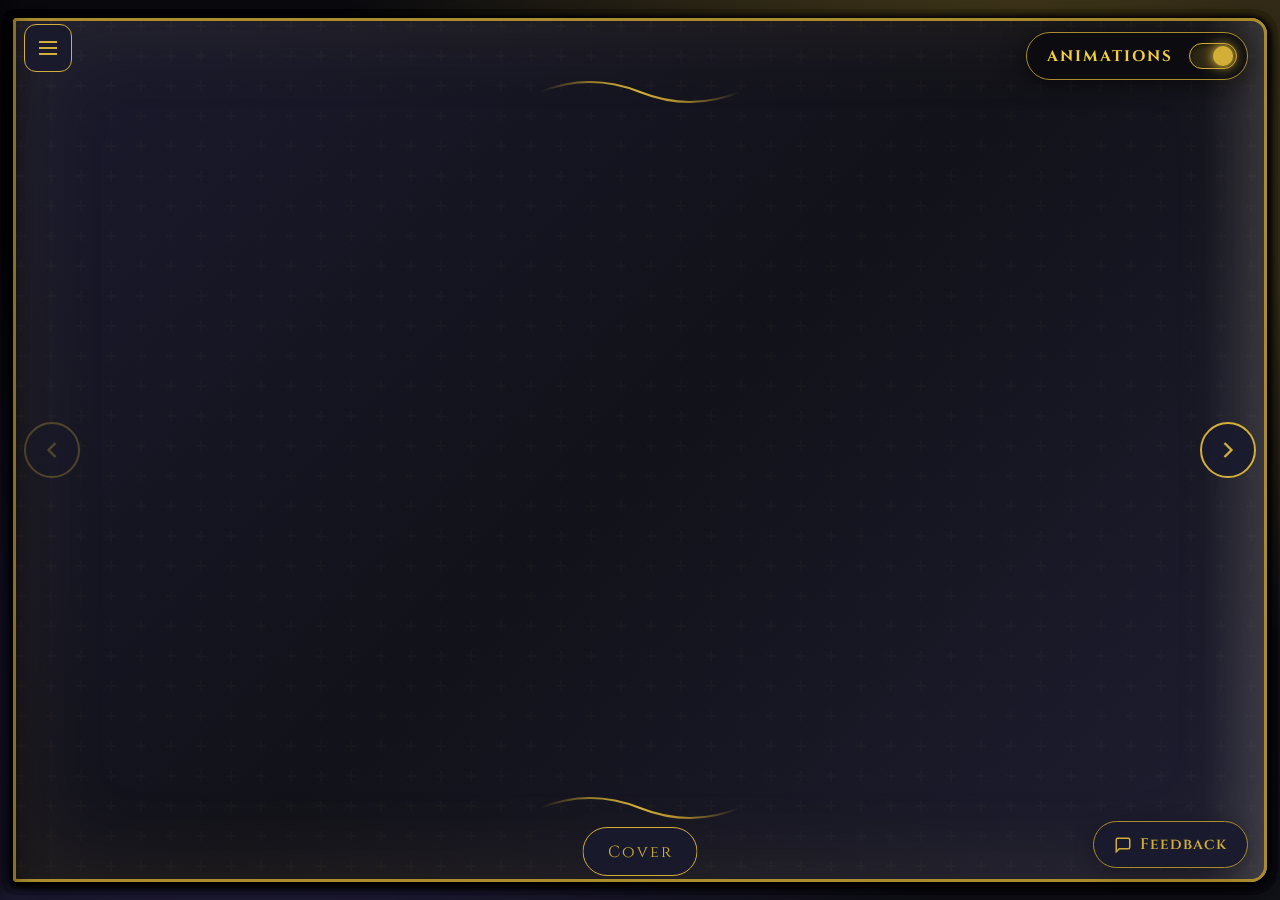
<file: index.html>
<!DOCTYPE html>
<html lang="en">

<head>
    <meta charset="UTF-8">
    <meta name="viewport" content="width=device-width, initial-scale=1.0">
    <title>Product Portfolio | Harshavardhan Bailur</title>
    <meta name="description"
        content="A strategic journey through digital innovation - Product Portfolio by Harshavardhan Bailur">
    <link rel="preconnect" href="https://fonts.googleapis.com">
    <link rel="preconnect" href="https://fonts.gstatic.com" crossorigin>
    <link
        href="https://fonts.googleapis.com/css2?family=Cinzel:wght@400;500;600;700&family=Cormorant+Garamond:ital,wght@0,400;0,500;0,600;1,400;1,500&family=Inter:wght@300;400;500;600&display=swap"
        rel="stylesheet">
    <link rel="stylesheet" href="styles.css">
</head>

<body>
    <!-- Ambient particles -->
    <div class="particles" id="particles"></div>

    <!-- Magical glow effects -->
    <div class="ambient-glow"></div>

    <!-- Main Book Container -->
    <div class="book-scene">
        <div class="book-container">
            <!-- Table of Contents Toggle -->
            <button class="toc-toggle" id="tocToggle" aria-label="Table of Contents">
                <svg viewBox="0 0 24 24" fill="none" stroke="currentColor" stroke-width="2">
                    <line x1="3" y1="6" x2="21" y2="6"></line>
                    <line x1="3" y1="12" x2="21" y2="12"></line>
                    <line x1="3" y1="18" x2="21" y2="18"></line>
                </svg>
            </button>

            <!-- Arcane Animation Switch -->
            <button class="anim-toggle active" id="animToggle" aria-label="Toggle Animations"
                title="Toggle Magical Effects">
                <span class="anim-label">ANIMATIONS</span>
                <div class="magic-switch">
                    <div class="magic-knob"></div>
                </div>
            </button>

            <!-- Feedback Modal -->
            <div class="feedback-modal" id="feedbackModal">
                <div class="feedback-container">
                    <button class="modal-close" id="closeFeedback">✕</button>

                    <h3 class="feedback-title">Send Feedback</h3>
                    <p class="feedback-subtitle">Your feedback will be sent directly to my email</p>

                    <div class="feedback-form">
                        <div class="form-group">
                            <label class="form-label">Category</label>
                            <select class="feedback-select" id="feedbackType">
                                <option value="Feedback">💬 General Feedback</option>
                                <option value="Idea">💡 Suggestion / Idea</option>
                                <option value="Bug">🐛 Bug Report</option>
                                <option value="Question">❓ Question</option>
                            </select>
                        </div>

                        <div class="form-group">
                            <label class="form-label">Your Message</label>
                            <textarea class="feedback-textarea" id="feedbackMsg"
                                placeholder="Write your feedback here..."></textarea>
                        </div>

                        <button class="btn-send-feedback" id="sendFeedback">
                            <svg width="18" height="18" viewBox="0 0 24 24" fill="none" stroke="currentColor"
                                stroke-width="2">
                                <line x1="22" y1="2" x2="11" y2="13" />
                                <polygon points="22 2 15 22 11 13 2 9 22 2" />
                            </svg>
                            <span>Send via Email</span>
                        </button>

                        <p class="feedback-note">Opens your default email client</p>
                    </div>
                </div>
            </div>

            <!-- Feedback Button -->
            <button class="feedback-btn" id="feedbackOrb" title="Send Feedback">
                <svg width="18" height="18" viewBox="0 0 24 24" fill="none" stroke="currentColor" stroke-width="2">
                    <path d="M21 15a2 2 0 0 1-2 2H7l-4 4V5a2 2 0 0 1 2-2h14a2 2 0 0 1 2 2z"></path>
                </svg>
                <span>Feedback</span>
            </button>

            <!-- Table of Contents Sidebar -->
            <aside class="toc-sidebar" id="tocSidebar">
                <h2 class="toc-title">Chapters</h2>
                <nav class="toc-nav">
                    <a href="#" class="toc-item active" data-page="0">
                        <span class="toc-number">◆</span>
                        <span class="toc-text">Cover</span>
                    </a>
                    <a href="#" class="toc-item" data-page="1">
                        <span class="toc-number">I</span>
                        <span class="toc-text">District Expansion</span>
                    </a>
                    <a href="#" class="toc-item" data-page="2">
                        <span class="toc-number">II</span>
                        <span class="toc-text">CONEXO Data Platform</span>
                    </a>
                    <a href="#" class="toc-item" data-page="3">
                        <span class="toc-number">III</span>
                        <span class="toc-text">AI Influencer Search</span>
                    </a>
                    <a href="#" class="toc-item" data-page="4">
                        <span class="toc-number">IV</span>
                        <span class="toc-text">Axion & Competitors</span>
                    </a>
                    <a href="#" class="toc-item" data-page="5">
                        <span class="toc-number">V</span>
                        <span class="toc-text">SCAMPER Ideation</span>
                    </a>
                    <a href="#" class="toc-item" data-page="6">
                        <span class="toc-number">VI</span>
                        <span class="toc-text">Game Design Stories</span>
                    </a>
                    <a href="#" class="toc-item" data-page="7">
                        <span class="toc-number">VII</span>
                        <span class="toc-text">Community Wisdom</span>
                    </a>
                    <a href="#" class="toc-item" data-page="8">
                        <span class="toc-number">∞</span>
                        <span class="toc-text">About the Author</span>
                    </a>
                </nav>
            </aside>

            <!-- The Book -->
            <div class="book" id="book">
                <!-- Cover Page -->
                <div class="page cover" data-page="0">
                    <div class="page-content cover-content">
                        <div class="cover-ornament top"></div>
                        <div class="cover-main">
                            <div class="cover-subtitle reveal-item">The Chronicles of</div>
                            <h1 class="cover-title reveal-item">Product<br>Portfolio</h1>
                            <div class="cover-divider reveal-item">
                                <span class="divider-line"></span>
                                <span class="divider-icon">✦</span>
                                <span class="divider-line"></span>
                            </div>
                            <p class="cover-tagline reveal-item">A Strategic Journey Through Digital Innovation</p>
                            <div class="cover-author reveal-item">
                                <span class="author-label">Crafted by</span>
                                <span class="author-name">Harshavardhan Bailur</span>
                            </div>
                            <div class="cover-instruction reveal-item">
                                <span class="pulse-arrow">→</span> Click to begin your journey
                            </div>
                        </div>
                        <div class="cover-ornament bottom"></div>
                    </div>
                </div>

                <!-- Chapter 1: Zomato District Expansion -->
                <div class="page chapter" data-page="1">
                    <div class="page-content">
                        <div class="chapter-header">
                            <span class="chapter-number">Chapter I</span>
                            <h2 class="chapter-title">Zomato District Expansion</h2>
                            <p class="chapter-subtitle">Strategy: Staycations & Cruises</p>
                        </div>

                        <div class="chapter-intro">
                            <p class="intro-quote">"Evolving beyond food into a holistic experience ecosystem.
                                Connecting affluent travelers with exclusive luxury staycations and themed cruises."</p>
                        </div>

                        <div class="content-section">
                            <h3 class="section-title">Summary & Vision</h3>
                            <div class="insight-box reveal-item">
                                <p class="insight-text">
                                    <strong>District Voyager:</strong> A premium subscription tier connecting high-value
                                    users with exclusive 4/5-star hotel and cruise deals.
                                    Powered by immersive tech and personalized recommendations to drive sustainable
                                    scaling.
                                </p>
                            </div>
                        </div>

                        <div class="content-section">
                            <h3 class="section-title">Problem Statement</h3>
                            <ul class="strategy-list">
                                <li class="strategy-item reveal-item">
                                    <strong>User Pain:</strong> Affluent consumers lack a curated platform for exclusive
                                    luxury deals with actionable savings.
                                </li>
                                <li class="strategy-item reveal-item">
                                    <strong>Hotel Pain:</strong> Luxury hotels struggle with occupancy (median ~70%) and
                                    need high-intent engagement.
                                </li>
                                <li class="strategy-item reveal-item">
                                    <strong>Strategic Need:</strong> Zomato needs to expand into high-volume travel
                                    verticals leveraging its rich user data.
                                </li>
                            </ul>
                        </div>

                        <div class="content-section">
                            <h3 class="section-title">The Solution: District Voyager</h3>
                            <div class="activities-grid">
                                <div class="activity-card reveal-item">
                                    <h4 class="activity-title">Exclusivity & Value</h4>
                                    <p class="activity-insight">Subscriber-only, best-in-market deals unavailable
                                        elsewhere.</p>
                                </div>
                                <div class="activity-card reveal-item">
                                    <h4 class="activity-title">Personalized Curation</h4>
                                    <p class="activity-insight">Smart feeds surfacing local getaways or destination
                                        escapes based on user history.</p>
                                </div>
                                <div class="activity-card reveal-item">
                                    <h4 class="activity-title">Immersive Discovery</h4>
                                    <p class="activity-insight">360° scans, VR Tours, and rich visual assets for hotels
                                        and cruises.</p>
                                </div>
                            </div>
                        </div>

                        <div class="content-section">
                            <h3 class="section-title">Go-to-Market & Monetization</h3>
                            <div class="presentation-showcase">
                                <div class="presentation-card reveal-item">
                                    <div class="pres-content">
                                        <h4 class="pres-title">Revenue Streams</h4>
                                        <ul style="list-style: none; padding: 0;">
                                            <li>🔹 <strong>User Subscription:</strong> ₹5k-10k/year</li>
                                            <li>🔹 <strong>Partner Tech Fee:</strong> Annual B2B charge</li>
                                            <li>🔹 <strong>Booking Commission:</strong> Charged to partners</li>
                                            <li>🔹 <strong>Ads:</strong> Paid spotlights</li>
                                        </ul>
                                    </div>
                                </div>
                            </div>
                        </div>

                        <div class="content-section">
                            <h3 class="section-title">Live Prototypes</h3>
                            <p class="section-text" style="text-align:center; margin-bottom:24px;">Interact with the
                                working MVPs below:</p>

                            <div class="mobile-prototype-container reveal-item">
                                <!-- Staycation -->
                                <div class="mobile-frame-wrapper">
                                    <h4 class="activity-title">Staycation MVP</h4>
                                    <div class="mobile-frame">
                                        <iframe src="https://district-staycation.vercel.app" loading="lazy"
                                            title="Staycation MVP Prototype"></iframe>
                                    </div>
                                    <a href="https://district-staycation.vercel.app" target="_blank"
                                        class="prototype-link">
                                        <span>Open Fullscreen</span>
                                        <svg width="14" height="14" viewBox="0 0 24 24" fill="none"
                                            stroke="currentColor" stroke-width="2">
                                            <path d="M18 13v6a2 2 0 0 1-2 2H5a2 2 0 0 1-2-2V8a2 2 0 0 1 2-2h6" />
                                            <polyline points="15 3 21 3 21 9" />
                                            <line x1="10" y1="14" x2="21" y2="3" />
                                        </svg>
                                    </a>
                                </div>

                                <!-- Cruise -->
                                <div class="mobile-frame-wrapper">
                                    <h4 class="activity-title">Cruise MVP</h4>
                                    <div class="mobile-frame">
                                        <iframe src="https://district-cruise.vercel.app/" loading="lazy"
                                            title="Cruise MVP Prototype"></iframe>
                                    </div>
                                    <a href="https://district-cruise.vercel.app/" target="_blank"
                                        class="prototype-link">
                                        <span>Open Fullscreen</span>
                                        <svg width="14" height="14" viewBox="0 0 24 24" fill="none"
                                            stroke="currentColor" stroke-width="2">
                                            <path d="M18 13v6a2 2 0 0 1-2 2H5a2 2 0 0 1-2-2V8a2 2 0 0 1 2-2h6" />
                                            <polyline points="15 3 21 3 21 9" />
                                            <line x1="10" y1="14" x2="21" y2="3" />
                                        </svg>
                                    </a>
                                </div>
                            </div>
                        </div>
                    </div>
                    <div class="page-number">1</div>
                </div>

                <!-- Chapter 2: CONEXO - Credit Card Data Powerhouse -->
                <div class="page chapter" data-page="2">
                    <div class="page-content">
                        <div class="chapter-header">
                            <span class="chapter-number">Chapter II</span>
                            <h2 class="chapter-title">CONEXO</h2>
                            <p class="chapter-subtitle">The Credit Card Data Powerhouse</p>
                        </div>

                        <div class="chapter-intro reveal-item">
                            <blockquote class="intro-quote">
                                "Building the world's richest dataset on credit cards — powering smarter financial
                                decisions."
                            </blockquote>
                            <p class="section-text" style="margin-top: 16px;">
                                A comprehensive data platform designed to aggregate, analyze, and deliver actionable
                                insights on credit cards.
                                CONEXO empowers users and businesses with deep intelligence across rewards, fees,
                                eligibility, and market trends.
                            </p>
                        </div>

                        <div class="content-section reveal-item">
                            <h3 class="section-title">
                                <span class="title-icon">💳</span>
                                The Vision
                            </h3>
                            <div class="insight-box">
                                <p class="insight-text">
                                    <strong>Problem:</strong> Credit card data is fragmented across banks, aggregators,
                                    and review sites — making it hard for consumers and fintechs to compare cards
                                    objectively.<br><br>
                                    <strong>Solution:</strong> CONEXO creates a unified, structured, and constantly
                                    updated database covering rewards, cashback, fees, eligibility criteria, and user
                                    reviews across all major issuers.
                                </p>
                            </div>
                        </div>

                        <div class="content-section reveal-item">
                            <h3 class="section-title">
                                <span class="title-icon">⚡</span>
                                Key Features
                            </h3>
                            <div class="activities-grid">
                                <div class="activity-card">
                                    <h4 class="activity-title">Rich Data Coverage</h4>
                                    <p class="activity-insight">Comprehensive card attributes including rewards, fees,
                                        benefits, and eligibility across all major banks.</p>
                                </div>
                                <div class="activity-card">
                                    <h4 class="activity-title">Smart Comparison</h4>
                                    <p class="activity-insight">AI-powered recommendations that match users with the
                                        best cards for their spending patterns.</p>
                                </div>
                                <div class="activity-card">
                                    <h4 class="activity-title">Real-Time Updates</h4>
                                    <p class="activity-insight">Automated data pipelines that keep card information
                                        current and accurate.</p>
                                </div>
                            </div>
                        </div>

                        <div class="content-section reveal-item">
                            <h3 class="section-title">
                                <span class="title-icon">🚀</span>
                                Live Application
                            </h3>
                            <p class="section-text" style="margin-bottom:16px;">Explore the full desktop experience
                                below:</p>

                            <div class="desktop-frame-container">
                                <div class="desktop-frame">
                                    <div class="browser-header">
                                        <div class="browser-controls">
                                            <div class="browser-dot dot-red"></div>
                                            <div class="browser-dot dot-yellow"></div>
                                            <div class="browser-dot dot-green"></div>
                                        </div>
                                        <div class="browser-address">conexo-nine.vercel.app</div>
                                    </div>
                                    <div class="browser-content desktop-wide">
                                        <iframe src="https://conexo-nine.vercel.app/" loading="lazy"
                                            title="CONEXO - Credit Card Data Platform"></iframe>
                                    </div>
                                </div>
                            </div>

                            <div style="text-align: center; margin-top: 16px;">
                                <a href="https://conexo-nine.vercel.app/" target="_blank" class="prototype-link">
                                    <span>Open in New Tab</span>
                                    <svg width="14" height="14" viewBox="0 0 24 24" fill="none" stroke="currentColor"
                                        stroke-width="2">
                                        <path d="M18 13v6a2 2 0 0 1-2 2H5a2 2 0 0 1-2-2V8a2 2 0 0 1 2-2h6" />
                                        <polyline points="15 3 21 3 21 9" />
                                        <line x1="10" y1="14" x2="21" y2="3" />
                                    </svg>
                                </a>
                            </div>
                        </div>

                        <div class="content-section reveal-item">
                            <h3 class="section-title">
                                <span class="title-icon">📜</span>
                                Case Study
                            </h3>
                            <p class="section-text" style="margin-bottom:16px;">Dive deeper into the strategy and
                                product thinking:</p>
                            <div style="text-align: center;">
                                <a href="https://www.notion.so/CONEXO-The-Credit-Card-Data-Powerhouse-29b30a149cf480099eedc46272118ae2"
                                    target="_blank" class="prototype-link" style="display: inline-flex;">
                                    <span>📓 View Full Case Study on Notion</span>
                                    <svg width="14" height="14" viewBox="0 0 24 24" fill="none" stroke="currentColor"
                                        stroke-width="2">
                                        <path d="M18 13v6a2 2 0 0 1-2 2H5a2 2 0 0 1-2-2V8a2 2 0 0 1 2-2h6" />
                                        <polyline points="15 3 21 3 21 9" />
                                        <line x1="10" y1="14" x2="21" y2="3" />
                                    </svg>
                                </a>
                            </div>
                        </div>
                    </div>
                    <div class="page-number">2</div>
                </div>

                <!-- Chapter 3: AI Influencer Search -->
                <div class="page chapter" data-page="3">
                    <div class="page-content">
                        <div class="chapter-header">
                            <span class="chapter-number">Chapter III</span>
                            <h2 class="chapter-title">AI Influencer Search</h2>
                            <p class="chapter-subtitle">Intelligent Matchmaking Engine</p>
                        </div>

                        <div class="chapter-intro reveal-item">
                            <blockquote class="intro-quote">
                                "Connecting brands with the perfect voice through the power of AI analysis."
                            </blockquote>
                            <p class="section-text" style="margin-top: 16px;">
                                A comprehensive platform designed to streamline the influencer marketing workflow.
                                Leverages AI to analyze engagement metrics, audience demographics, and content
                                authenticity to find the perfect match for any campaign.
                            </p>
                        </div>

                        <div class="content-section reveal-item">
                            <h3 class="section-title">
                                <span class="title-icon">📊</span>
                                Case Study Presentation
                            </h3>
                            <p class="section-text" style="margin-bottom:16px;">Explore the full strategy and technical
                                architecture below:</p>

                            <div class="browser-frame-container">
                                <div class="browser-frame">
                                    <div class="browser-header">
                                        <div class="browser-controls">
                                            <div class="browser-dot dot-red"></div>
                                            <div class="browser-dot dot-yellow"></div>
                                            <div class="browser-dot dot-green"></div>
                                        </div>
                                        <div class="browser-address">docs.google.com/presentation/d/...</div>
                                    </div>
                                    <div class="browser-content">
                                        <iframe
                                            src="https://docs.google.com/presentation/d/e/2PACX-1vTPtouMBKYNWsIEFbcUDAKpQsToklPTnJ62ESsKjqi_manzStEq0N_aorzBjV9RB2AJJT1fB5661q-G/embed?start=false&loop=false&delayms=5000"
                                            frameborder="0" width="100%" height="100%" allowfullscreen="true"
                                            mozallowfullscreen="true" webkitallowfullscreen="true" loading="lazy"
                                            title="AI Influencer Search Case Study"></iframe>
                                    </div>
                                </div>
                            </div>
                        </div>

                        <div class="content-section reveal-item">
                            <h3 class="section-title">
                                <span class="title-icon">🚀</span>
                                Live Application
                            </h3>
                            <p class="section-text" style="margin-bottom:16px;">Interact with the live dashboard
                                (containing demo data):</p>

                            <div class="browser-frame-container" style="margin-top: 24px;">
                                <div class="browser-frame">
                                    <div class="browser-header">
                                        <div class="browser-controls">
                                            <div class="browser-dot dot-red"></div>
                                            <div class="browser-dot dot-yellow"></div>
                                            <div class="browser-dot dot-green"></div>
                                        </div>
                                        <div class="browser-address">ai-influencer-search.vercel.app</div>
                                    </div>
                                    <div class="browser-content">
                                        <iframe src="https://ai-influencer-search.vercel.app/" loading="lazy"
                                            title="AI Influencer Search App"></iframe>
                                    </div>
                                </div>
                            </div>

                            <div style="text-align: center; margin-top: 16px;">
                                <a href="https://ai-influencer-search.vercel.app/" target="_blank"
                                    class="prototype-link">
                                    <span>Open in New Tab</span>
                                    <svg width="14" height="14" viewBox="0 0 24 24" fill="none" stroke="currentColor"
                                        stroke-width="2">
                                        <path d="M18 13v6a2 2 0 0 1-2 2H5a2 2 0 0 1-2-2V8a2 2 0 0 1 2-2h6" />
                                        <polyline points="15 3 21 3 21 9" />
                                        <line x1="10" y1="14" x2="21" y2="3" />
                                    </svg>
                                </a>
                            </div>

                            <!-- API Notice -->
                            <div class="insight-box reveal-item"
                                style="margin-top: 24px; border-left: 3px solid #d4af37;">
                                <p class="insight-text" style="font-size: 0.9rem; line-height: 1.6;">
                                    <strong>⚠️ Important Notice:</strong> Due to recent changes in Google's API
                                    policies,
                                    the AI search functionality may experience intermittent issues. We are actively
                                    exploring
                                    alternative solutions to ensure a seamless experience. We sincerely apologize for
                                    any
                                    inconvenience this may cause and appreciate your patience as we work to resolve this
                                    matter.
                                </p>
                            </div>
                        </div>
                    </div>
                    <div class="page-number">3</div>
                </div>

                <!-- Chapter 4: Axion -->
                <div class="page chapter" data-page="4">
                    <div class="page-content">
                        <div class="chapter-header">
                            <span class="chapter-number">Chapter IV</span>
                            <h2 class="chapter-title">Market Battleground</h2>
                            <p class="chapter-subtitle">Axion and It's Competitors</p>
                        </div>

                        <div class="chapter-intro">
                            <p class="intro-quote">"To win the war, one must first understand the battlefield. Axion
                                stands amidst giants, carving its path through collective intelligence."</p>
                        </div>

                        <div class="content-section">
                            <h3 class="section-title">
                                <span class="title-icon">⚔️</span>
                                The Competitive Landscape
                            </h3>
                            <div class="insight-box reveal-item">
                                <p class="insight-text">
                                    <strong>Product People:</strong> A direct challenge with a similar model but larger
                                    scale. Value prop: "Collective Intelligence".<br>
                                    <strong>Toptal:</strong> Competes on "Elite Talent Quality".<br>
                                    <strong>Catchafire:</strong> Dominates the distinct non-profit volunteering niche.
                                </p>
                            </div>
                        </div>

                        <div class="content-section">
                            <h3 class="section-title">
                                <span class="title-icon">📜</span>
                                Strategic Recommendations
                            </h3>
                            <ul class="strategy-list">
                                <li class="strategy-item reveal-item">
                                    <span class="item-marker">◈</span>
                                    <strong>Sharpen Positioning:</strong> Eliminate ambiguity and clearly communicate
                                    commercial value.
                                </li>
                                <li class="strategy-item reveal-item">
                                    <span class="item-marker">◈</span>
                                    <strong>"Power Couple" Model:</strong> Amplify this unique benefit as a core
                                    differentiator.
                                </li>
                                <li class="strategy-item reveal-item">
                                    <span class="item-marker">◈</span>
                                    <strong>Scalability:</strong> Address potential challenges with team size and model.
                                </li>
                                <li class="strategy-item reveal-item">
                                    <span class="item-marker">◈</span>
                                    <strong>Community Role:</strong> Clarify the value of the associated community.
                                </li>
                            </ul>
                        </div>

                        <div class="content-section">
                            <h3 class="section-title">
                                <span class="title-icon">🪙</span>
                                The Economics
                            </h3>
                            <div class="presentation-showcase">
                                <div class="presentation-card reveal-item" style="padding: 16px;">
                                    <div class="pres-content">
                                        <h4 class="pres-title">Deployment Pricing</h4>
                                        <ul style="list-style: none; padding: 0; margin-top: 10px;">
                                            <li style="margin-bottom: 8px;">🔹 <strong>Back Office:</strong> $425/month
                                            </li>
                                            <li style="margin-bottom: 8px;">🔹 <strong>Basic Remote PM:</strong>
                                                $385/week</li>
                                            <li style="margin-bottom: 8px;">🔹 <strong>PM + Assistant:</strong>
                                                $2,185/month (20% saving)</li>
                                            <li>🔹 <strong>Quarterly PM + Assistant:</strong> $6,350/quarter</li>
                                        </ul>
                                    </div>
                                </div>
                            </div>
                            <p class="section-text" style="font-size: 0.9rem; margin-top: 10px; font-style: italic;">
                                Note: Lack of explicit pricing for specialized roles means overall transparency could be
                                improved.</p>
                        </div>
                    </div>
                    <div class="page-number">4</div>
                </div>

                <!-- Chapter 5: Scamper -->
                <div class="page chapter" data-page="5">
                    <div class="page-content">
                        <div class="chapter-header">
                            <span class="chapter-number">Chapter V</span>
                            <h2 class="chapter-title">The Alchemist's Framework</h2>
                            <p class="chapter-subtitle">SCAMPER Model Hypothesis</p>
                        </div>

                        <div class="chapter-intro">
                            <p class="intro-quote">"Innovation is not always creation; sometimes it is transformation.
                                Substitute, Combine, Adapt, Modify, Put to use, Eliminate, Rearrange."</p>
                        </div>

                        <div class="activities-grid">
                            <div class="activity-card reveal-item">
                                <div class="activity-header">
                                    <span class="activity-number">E</span>
                                    <h4 class="activity-title">Eliminate: Redundancy</h4>
                                </div>
                                <p class="activity-insight">
                                    <strong>Problem:</strong> Three different share icons on the list page cause
                                    confusion.<br>
                                    <strong>Solution:</strong> Replace with a single, persistent share button at the
                                    top. Use a generic connected-dots icon (like Android) or forward arrow (like
                                    WhatsApp) to eliminate confusion with GPS/Map signals.
                                </p>
                            </div>

                            <div class="activity-card reveal-item">
                                <div class="activity-header">
                                    <span class="activity-number">C</span>
                                    <h4 class="activity-title">Combine: Seamless Flow</h4>
                                </div>
                                <p class="activity-insight">
                                    <strong>Hypothesis:</strong> Merge list creation options. Instead of choosing
                                    between two views, create a seamless process where users can type in a text box OR
                                    view the map by default.
                                    <br><br>
                                    <em>Vision:</em> A future travel planner calculating distances between pins and
                                    planned places automatically.
                                </p>
                            </div>

                            <div class="activity-card reveal-item">
                                <div class="activity-header">
                                    <span class="activity-number">M</span>
                                    <h4 class="activity-title">Modify: Relevance</h4>
                                </div>
                                <p class="activity-insight">
                                    Improve list relevance by modifying the layout to show "Most Viewed" lists at the
                                    top, or implementing a tagging system. Currently, list allocation feels random.
                                </p>
                            </div>
                        </div>
                    </div>
                    <div class="page-number">5</div>
                </div>

                <!-- Chapter 6: Game Design -->
                <div class="page chapter" data-page="6">
                    <div class="page-content">
                        <div class="chapter-header">
                            <span class="chapter-number">Chapter VI</span>
                            <h2 class="chapter-title">The Game Architect</h2>
                            <p class="chapter-subtitle">Game Development Design Portfolio</p>
                        </div>

                        <div class="chapter-intro">
                            <p class="intro-quote">"Where mechanics meet narrative, and players find immersion. A
                                collection of worlds designed and systems deconstructed."</p>
                        </div>

                        <div class="content-section">
                            <h3 class="section-title">
                                <span class="title-icon">🎮</span>
                                Working Projects
                            </h3>
                            <div class="artifacts-grid">
                                <div class="artifact-card reveal-item">
                                    <span class="artifact-icon">🔫</span>
                                    <span class="artifact-name">John Wick Inspired Game</span>
                                    <span style="font-size: 0.7rem; color: #666; text-align: center;">Mechanics & Story
                                        Design</span>
                                    <button class="read-more-btn" data-modal="john-wick-modal">Read More</button>
                                </div>
                                <div class="artifact-card reveal-item">
                                    <span class="artifact-icon">🚀</span>
                                    <span class="artifact-name">Nakshatra Yaan</span>
                                    <span style="font-size: 0.7rem; color: #666; text-align: center;">Mini Game
                                        Project</span>
                                </div>
                                <div class="artifact-card reveal-item">
                                    <span class="artifact-icon">🃏</span>
                                    <span class="artifact-name">Strategic Card Game</span>
                                    <span style="font-size: 0.7rem; color: #666; text-align: center;">System
                                        Design</span>
                                </div>
                            </div>
                        </div>

                        <div class="content-section">
                            <h3 class="section-title">
                                <span class="title-icon">🏃</span>
                                Endless Runners
                            </h3>
                            <div class="presentation-showcase">
                                <div class="presentation-card reveal-item" style="padding: 16px;">
                                    <div class="pres-icon">🏙️</div>
                                    <div class="pres-content">
                                        <h4 class="pres-title">Rooftop Runner</h4>
                                        <p class="pres-desc">High-stakes parkour mechanics in an urban environment.</p>
                                    </div>
                                </div>
                                <div class="presentation-card reveal-item" style="padding: 16px;">
                                    <div class="pres-icon">🌍</div>
                                    <div class="pres-content">
                                        <h4 class="pres-title">Open World Runner</h4>
                                        <p class="pres-desc">Expanding the genre with non-linear exploration elements.
                                        </p>
                                    </div>
                                </div>
                            </div>
                        </div>

                        <div class="content-section">
                            <h3 class="section-title">
                                <span class="title-icon">🔍</span>
                                Game Teardowns
                            </h3>
                            <ul class="strategy-list">
                                <li class="strategy-item reveal-item">
                                    <span class="item-marker">◈</span>
                                    <strong>GTA 5:</strong> Open world systems analysis
                                </li>
                                <li class="strategy-item reveal-item">
                                    <span class="item-marker">◈</span>
                                    <strong>Mobile Legends:</strong> MOBA balance and monetization
                                </li>
                                <li class="strategy-item reveal-item">
                                    <span class="item-marker">◈</span>
                                    <strong>Business Analytics:</strong> Game economy decomposition
                                </li>
                            </ul>
                        </div>
                    </div>
                    <div class="page-number">6</div>
                </div>

                <!-- Chapter 7: Community Wisdom -->
                <div class="page chapter" data-page="7">
                    <div class="page-content">
                        <div class="chapter-header">
                            <span class="chapter-number">Chapter VII</span>
                            <h2 class="chapter-title">Community Wisdom</h2>
                            <p class="chapter-subtitle">Knowledge Shared with Fellow Seekers</p>
                        </div>

                        <div class="chapter-intro">
                            <p class="intro-quote">"The greatest gift a strategist can offer is to illuminate the path
                                for those who follow..."</p>
                        </div>

                        <div class="wisdom-showcase">
                            <div class="wisdom-card featured reveal-item">
                                <div class="wisdom-glow"></div>
                                <div class="wisdom-header">
                                    <span class="wisdom-icon">📜</span>
                                    <h4 class="wisdom-title">The 3 Most Common Mistakes Aspiring PMs Make</h4>
                                </div>
                                <div class="wisdom-content">
                                    <div class="mistake-item">
                                        <span class="mistake-number">1</span>
                                        <div class="mistake-text">
                                            <strong>The Feature Trap</strong>
                                            <p>Focusing on features rather than the problems they solve</p>
                                        </div>
                                    </div>
                                    <div class="mistake-item">
                                        <span class="mistake-number">2</span>
                                        <div class="mistake-text">
                                            <strong>The Data Delusion</strong>
                                            <p>Confusing metrics with insights and numbers with stories</p>
                                        </div>
                                    </div>
                                    <div class="mistake-item">
                                        <span class="mistake-number">3</span>
                                        <div class="mistake-text">
                                            <strong>The Stakeholder Silence</strong>
                                            <p>Building in isolation without continuous feedback loops</p>
                                        </div>
                                    </div>
                                </div>
                                <div class="wisdom-footer">
                                    <span class="community-badge">Product Community Contribution</span>
                                </div>
                            </div>
                        </div>
                    </div>
                    <div class="page-number">7</div>
                </div>

                <!-- About the Author -->
                <div class="page chapter" data-page="8">
                    <div class="page-content about-content">
                        <div class="about-header">
                            <div class="author-avatar">
                                <span class="avatar-initial">H</span>
                            </div>
                            <h2 class="about-title">About the Author</h2>
                        </div>

                        <div class="about-intro reveal-item">
                            <p>A product strategist navigated by data, driven by user empathy, and inspired by game
                                mechanics. Unraveling the mysteries of digital products one hypothesis at a time.</p>
                        </div>

                        <div class="skills-section reveal-item">
                            <h4 class="skills-title">Arsenal of Skills</h4>
                            <div class="skills-grid">
                                <div class="skill-item">Product Strategy</div>
                                <div class="skill-item">Market Research</div>
                                <div class="skill-item">Game Design</div>
                                <div class="skill-item">SCAMPER Framework</div>
                                <div class="skill-item">Pricing Strategy</div>
                                <div class="skill-item">User Research</div>
                            </div>
                        </div>

                        <div class="connect-section reveal-item">
                            <h4 class="connect-title">Continue the Journey</h4>
                            <div class="connect-links">
                                <a href="https://synonymous-lute-224.notion.site/Product-Portfolio-202567fe093280f4a012eb0b7fe3fd40"
                                    target="_blank" class="connect-link">
                                    <span class="link-icon">📓</span>
                                    <span>Notion Portfolio</span>
                                </a>
                            </div>
                        </div>

                        <div class="closing-quote">
                            <p>"The journey of a thousand products begins with a single insight."</p>
                        </div>
                    </div>
                    <div class="page-number">∞</div>
                </div>
            </div>

            <!-- Navigation Arrows -->
            <button class="nav-arrow prev" id="prevBtn" aria-label="Previous page" disabled>
                <svg viewBox="0 0 24 24" fill="none" stroke="currentColor" stroke-width="2">
                    <polyline points="15 18 9 12 15 6"></polyline>
                </svg>
            </button>
            <button class="nav-arrow next" id="nextBtn" aria-label="Next page">
                <svg viewBox="0 0 24 24" fill="none" stroke="currentColor" stroke-width="2">
                    <polyline points="9 18 15 12 9 6"></polyline>
                </svg>
            </button>

            <!-- Page Indicator -->
            <div class="page-indicator" id="pageIndicator">
                <span class="current">Cover</span>
            </div>
        </div>
    </div>

    <!-- Audio for page flip (optional) -->
    <audio id="pageFlipSound" preload="auto">
        <source
            src="[data-uri]"
            type="audio/mp3">
    </audio>

    <!-- Detailed Content Modals -->
    <div id="john-wick-modal" class="modal-overlay" style="display:none;">
        <div class="modal-content">
            <button class="close-modal-btn" data-modal="john-wick-modal">×</button>
            <div class="modal-header">
                <h3>John Wick: Game Mechanics</h3>
                <span class="modal-subtitle">A Deep Dive into Gameplay Design</span>
            </div>
            <div class="modal-body">
                <p><strong>Player Centered Map:</strong> Extra assets, materials, and opponents aren’t visible. But as
                    John moves, the screen also moves with him while he will always stay in center but everything around
                    him will keep moving.</p>

                <p><strong>Vision System:</strong> Unlike typical shooter games, vision is strictly limited to the
                    character's perspective.</p>
                <ul>
                    <li>Snipers always have to be outside cone of vision when spawning.</li>
                    <li>Mounted machine guns have to be just outside the edge of the screen and can shoot John without
                        him seeing them.</li>
                </ul>

                <h4>Current 3 GOD TIER MECHANICS</h4>
                <p>To be made, adjusted, and perfected and experimented with:</p>
                <div class="mechanics-list">
                    <span class="mech-item">💥 Grenade Launcher</span>
                    <span class="mech-item">☠️ Toxic Smoke</span>
                    <span class="mech-item">⚔️ Katana</span>
                </div>

                <p class="design-note">"Purpose of above 3 equipment’s is that they show very late into the game. All
                    the impossible rounds that John faces almost about to die without these equipment’s — it will be
                    made possible with these equipment’s. Not easy, but possible. Without them, it has to be
                    impossible."</p>
            </div>
        </div>
    </div>

    <script src="app.js"></script>
</body>

</html>
</file>
<file: styles.css>
/* ===================================
   THE PRODUCT STRATEGIST'S GRIMOIRE
   Mystical Book Portfolio Styles
   =================================== */

/* CSS Variables - The Color Palette */
:root {
    /* Primary mystical colors */
    --bg-deep: #0a0a0f;
    --bg-dark: #12121a;
    --bg-medium: #1a1a2e;

    /* Accent colors */
    --gold-primary: #d4af37;
    --gold-light: #f4d03f;
    --gold-dark: #aa8c2c;
    --purple-glow: #7b68ee;
    --purple-dark: #4a3f8a;

    /* Text colors */
    --text-light: #e8e6e3;
    --text-muted: #9a9a9a;
    --text-gold: #d4af37;

    /* Parchment */
    --parchment-light: #f5e6c8;
    --parchment-dark: #e8d5a3;
    --parchment-edge: #c4a35a;

    /* Shadows */
    --shadow-deep: rgba(0, 0, 0, 0.8);
    --shadow-medium: rgba(0, 0, 0, 0.5);
    --glow-gold: rgba(212, 175, 55, 0.4);
    --glow-purple: rgba(123, 104, 238, 0.3);

    /* Dimensions - Full page book */
    --book-width: min(98vw, 1600px);
    --book-height: min(96vh, 1300px);
    --page-padding: clamp(28px, 4vw, 56px);

    /* Timing */
    --flip-duration: 0.8s;
    --reveal-duration: 0.6s;
}

/* Reset and Base */
*,
*::before,
*::after {
    box-sizing: border-box;
    margin: 0;
    padding: 0;
}

html {
    font-size: 18px;
    scroll-behavior: smooth;
}

/* Prevent FOUC - ensure animations start in proper state */
body:not(.loaded) .reveal-item {
    opacity: 0 !important;
    transform: translateY(20px) !important;
}

body:not(.loaded) .particles,
body:not(.loaded) .ambient-glow {
    opacity: 0;
}

/* Smooth fade-in for ambient effects after load */
body.loaded .particles,
body.loaded .ambient-glow {
    opacity: 1;
    transition: opacity 1s ease-out;
}

body {
    font-family: 'Cormorant Garamond', Georgia, serif;
    background: var(--bg-deep);
    color: var(--text-light);
    min-height: 100vh;
    overflow: hidden;
    display: flex;
    align-items: center;
    justify-content: center;
    background-image:
        radial-gradient(ellipse at 20% 80%, var(--glow-purple) 0%, transparent 50%),
        radial-gradient(ellipse at 80% 20%, var(--glow-gold) 0%, transparent 50%),
        linear-gradient(180deg, var(--bg-deep) 0%, var(--bg-dark) 100%);
}

/* Ambient Particles */
.particles {
    position: fixed;
    top: 0;
    left: 0;
    width: 100%;
    height: 100%;
    pointer-events: none;
    z-index: 1;
    overflow: hidden;
    /* GPU optimization - prevent interference with 3D page elements */
    isolation: isolate;
    contain: strict;
    will-change: contents;
}

.particle {
    position: absolute;
    width: 4px;
    height: 4px;
    background: var(--gold-primary);
    border-radius: 50%;
    opacity: 0;
    animation: floatParticle 10s infinite ease-in-out;
    will-change: transform, opacity;
    contain: layout style;
    backface-visibility: hidden;
    -webkit-backface-visibility: hidden;
}

@keyframes floatParticle {
    0% {
        opacity: 0;
        transform: translateY(100vh) translateZ(0);
    }

    10% {
        opacity: 0.6;
    }

    90% {
        opacity: 0.6;
    }

    100% {
        opacity: 0;
        transform: translateY(-100vh) translateZ(0);
    }
}

/* Ambient Glow */
.ambient-glow {
    position: fixed;
    top: 50%;
    left: 50%;
    width: 120%;
    height: 120%;
    transform: translate(-50%, -50%) translateZ(0);
    background: radial-gradient(ellipse at center,
            rgba(212, 175, 55, 0.04) 0%,
            transparent 60%);
    pointer-events: none;
    z-index: 0;
    animation: pulseGlow 8s infinite ease-in-out;
    will-change: opacity;
    isolation: isolate;
    contain: layout style;
}

@keyframes pulseGlow {

    0%,
    100% {
        opacity: 0.5;
    }

    50% {
        opacity: 1;
    }
}

/* ===================================
   BOOK SCENE & CONTAINER
   =================================== */

.book-scene {
    perspective: 2500px;
    perspective-origin: center center;
    position: relative;
    z-index: 10;
    width: 100%;
    height: 100vh;
    display: flex;
    align-items: center;
    justify-content: center;
    /* GPU optimization - create proper stacking context for 3D */
    isolation: isolate;
    transform-style: preserve-3d;
}

.book-container {
    position: relative;
    display: flex;
    align-items: center;
    justify-content: center;
}

/* ===================================
   TABLE OF CONTENTS
   =================================== */

.toc-toggle {
    position: fixed;
    top: 24px;
    left: 24px;
    width: 48px;
    height: 48px;
    background: rgba(26, 26, 46, 0.9);
    border: 1px solid var(--gold-primary);
    border-radius: 12px;
    cursor: pointer;
    display: flex;
    align-items: center;
    justify-content: center;
    z-index: 100;
    transition: all 0.3s ease;
    backdrop-filter: blur(10px);
    -webkit-backdrop-filter: blur(10px);
    /* Prevent backdrop-filter from interfering with 3D elements */
    isolation: isolate;
}

.toc-toggle svg {
    width: 24px;
    height: 24px;
    color: var(--gold-primary);
    transition: transform 0.3s ease;
}

.toc-toggle:hover {
    background: rgba(212, 175, 55, 0.2);
    transform: scale(1.05);
}

.toc-toggle:hover svg {
    transform: rotate(90deg);
}

.toc-sidebar {
    position: fixed;
    top: 0;
    left: 0;
    width: 280px;
    height: 100vh;
    background: linear-gradient(135deg, var(--bg-dark) 0%, var(--bg-medium) 100%);
    border-right: 1px solid var(--gold-dark);
    padding: 80px 24px 24px;
    transform: translateX(-100%);
    transition: transform 0.4s cubic-bezier(0.4, 0, 0.2, 1);
    z-index: 90;
    overflow-y: auto;
    box-shadow: 4px 0 30px var(--shadow-deep);
}

.toc-sidebar.open {
    transform: translateX(0);
}

.toc-title {
    font-family: 'Cinzel', serif;
    font-size: 1.2rem;
    color: var(--gold-primary);
    letter-spacing: 3px;
    text-transform: uppercase;
    margin-bottom: 32px;
    padding-bottom: 16px;
    border-bottom: 1px solid var(--gold-dark);
}

.toc-nav {
    display: flex;
    flex-direction: column;
    gap: 8px;
}

.toc-item {
    display: flex;
    align-items: center;
    gap: 16px;
    padding: 12px 16px;
    text-decoration: none;
    color: var(--text-muted);
    border-radius: 8px;
    transition: all 0.3s ease;
    font-size: 1rem;
}

.toc-item:hover {
    background: rgba(212, 175, 55, 0.1);
    color: var(--text-light);
}

.toc-item.active {
    background: rgba(212, 175, 55, 0.2);
    color: var(--gold-primary);
}

.toc-number {
    font-family: 'Cinzel', serif;
    font-size: 0.9rem;
    color: var(--gold-primary);
    min-width: 24px;
}

/* ===================================
   THE BOOK
   =================================== */

.book {
    width: var(--book-width);
    height: var(--book-height);
    position: relative;
    transform-style: preserve-3d;
    transition: transform 0.3s ease;
    /* GPU optimization - force hardware acceleration */
    will-change: transform;
    transform: translateZ(0);
    isolation: isolate;
}

/* Disabled: This hover effect causes visual glitches and repaints on mouse movement */
/* .book:hover {
    transform: rotateY(-2deg) rotateX(1deg);
} */

/* ===================================
   PAGES
   =================================== */

.page {
    position: absolute;
    width: 100%;
    height: 100%;
    top: 0;
    left: 0;
    /* Dark Grimoire Theme */
    background: linear-gradient(135deg,
            #1a1a2e 0%,
            #16213e 100%);
    border: 1px solid var(--gold-dark);
    border-radius: 4px 16px 16px 4px;
    box-shadow:
        0 2px 10px var(--shadow-medium),
        inset -4px 0 30px rgba(0, 0, 0, 0.1),
        inset 0 0 60px rgba(0, 0, 0, 0.05);
    transform-origin: left center;
    transform-style: preserve-3d;
    transition: transform var(--flip-duration) cubic-bezier(0.4, 0, 0.2, 1),
        z-index 0.1s;
    /* Cross-browser backface visibility */
    backface-visibility: hidden;
    -webkit-backface-visibility: hidden;
    overflow: hidden;
    cursor: pointer;
    /* GPU optimization - prevent visual glitches */
    will-change: transform;
    -webkit-transform: translateZ(0);
    transform: translateZ(0);
    /* Isolate stacking context to prevent bleed-through */
    isolation: isolate;
    contain: layout style paint;
}

.page::before {
    content: '';
    position: absolute;
    top: 0;
    left: 0;
    width: 40px;
    height: 100%;
    background: linear-gradient(90deg,
            rgba(0, 0, 0, 0.15) 0%,
            rgba(0, 0, 0, 0.05) 50%,
            transparent 100%);
    pointer-events: none;
}

.page::after {
    content: '';
    position: absolute;
    top: 0;
    right: 0;
    width: 60px;
    height: 100%;
    background: linear-gradient(270deg,
            rgba(255, 255, 255, 0.1) 0%,
            transparent 100%);
    pointer-events: none;
}

/* Page flip states */
.page.flipped {
    transform: rotateY(-180deg);
    z-index: 1 !important;
    /* Ensure flipped pages don't cause visual artifacts */
    visibility: hidden;
    pointer-events: none;
}

.page:not(.flipped) {
    z-index: 10;
    visibility: visible;
    pointer-events: auto;
}

/* Enhanced Stacking & 3D Separation to fix Z-Fighting */
.page[data-page="0"]:not(.flipped) {
    z-index: 50 !important;
    transform: translateZ(10px);
}

.page[data-page="1"]:not(.flipped) {
    z-index: 49 !important;
    transform: translateZ(9px);
}

.page[data-page="2"]:not(.flipped) {
    z-index: 48 !important;
    transform: translateZ(8px);
}

.page[data-page="3"]:not(.flipped) {
    z-index: 47 !important;
    transform: translateZ(7px);
}

.page[data-page="4"]:not(.flipped) {
    z-index: 46 !important;
    transform: translateZ(6px);
}

.page[data-page="5"]:not(.flipped) {
    z-index: 45 !important;
    transform: translateZ(5px);
}

.page[data-page="6"]:not(.flipped) {
    z-index: 44 !important;
    transform: translateZ(4px);
}

.page[data-page="7"]:not(.flipped) {
    z-index: 43 !important;
    transform: translateZ(3px);
}

.page[data-page="8"]:not(.flipped) {
    z-index: 42 !important;
    transform: translateZ(2px);
}

.page[data-page="9"]:not(.flipped) {
    z-index: 41 !important;
    transform: translateZ(1px);
}

/* Page Content */
.page-content {
    position: relative;
    width: 100%;
    height: 100%;
    padding: var(--page-padding);
    overflow-y: auto;
    color: var(--parchment-light);
    /* Light text for dark bg */
    scrollbar-width: thin;
    scrollbar-color: var(--gold-dark) transparent;
    /* Prevent content from bleeding through to other pages */
    isolation: isolate;
    contain: paint;
}

.page-content::-webkit-scrollbar {
    width: 6px;
}

.page-content::-webkit-scrollbar-track {
    background: transparent;
}

.page-content::-webkit-scrollbar-thumb {
    background: var(--gold-dark);
    border-radius: 3px;
}

/* Page Number */
.page-number {
    position: absolute;
    bottom: 20px;
    right: 30px;
    font-family: 'Cinzel', serif;
    font-size: 0.9rem;
    color: var(--gold-dark);
}

/* ===================================
   COVER PAGE
   =================================== */

.cover {
    background: linear-gradient(135deg,
            var(--bg-medium) 0%,
            var(--bg-dark) 50%,
            #1e1e32 100%);
    border: 3px solid var(--gold-dark);
    box-shadow:
        0 10px 40px var(--shadow-deep),
        inset 0 0 100px rgba(212, 175, 55, 0.1);
    /* Ensure cover renders cleanly without artifacts */
    isolation: isolate;
}

.cover-content {
    display: flex;
    flex-direction: column;
    justify-content: center;
    align-items: center;
    text-align: center;
    color: var(--text-light);
    height: 100%;
    background:
        url("data:image/svg+xml,%3Csvg width='60' height='60' viewBox='0 0 60 60' xmlns='http://www.w3.org/2000/svg'%3E%3Cg fill='none' fill-rule='evenodd'%3E%3Cg fill='%23d4af37' fill-opacity='0.03'%3E%3Cpath d='M36 34v-4h-2v4h-4v2h4v4h2v-4h4v-2h-4zm0-30V0h-2v4h-4v2h4v4h2V6h4V4h-4zM6 34v-4H4v4H0v2h4v4h2v-4h4v-2H6zM6 4V0H4v4H0v2h4v4h2V6h4V4H6z'/%3E%3C/g%3E%3C/g%3E%3C/svg%3E");
}

.cover-ornament {
    width: 200px;
    height: 40px;
    background: linear-gradient(90deg,
            transparent 0%,
            var(--gold-dark) 30%,
            var(--gold-primary) 50%,
            var(--gold-dark) 70%,
            transparent 100%);
    mask: url("data:image/svg+xml,%3Csvg viewBox='0 0 200 40' xmlns='http://www.w3.org/2000/svg'%3E%3Cpath d='M0 20 Q50 0 100 20 Q150 40 200 20' stroke='white' stroke-width='2' fill='none'/%3E%3C/svg%3E");
    -webkit-mask: url("data:image/svg+xml,%3Csvg viewBox='0 0 200 40' xmlns='http://www.w3.org/2000/svg'%3E%3Cpath d='M0 20 Q50 0 100 20 Q150 40 200 20' stroke='white' stroke-width='2' fill='none'/%3E%3C/svg%3E");
}

.cover-main {
    flex: 1;
    display: flex;
    flex-direction: column;
    justify-content: center;
    align-items: center;
    gap: 16px;
}

.cover-subtitle {
    font-family: 'Cinzel', serif;
    font-size: clamp(0.8rem, 2vw, 1rem);
    letter-spacing: 6px;
    text-transform: uppercase;
    color: var(--gold-primary);
    opacity: 0.8;
}

.cover-title {
    font-family: 'Cinzel', serif;
    font-size: clamp(2.5rem, 8vw, 4.5rem);
    font-weight: 700;
    line-height: 1.1;
    color: var(--gold-primary);
    text-shadow:
        0 0 40px var(--glow-gold),
        0 4px 8px var(--shadow-deep);
    animation: titleGlow 3s infinite ease-in-out;
    /* GPU hint for animation */
    will-change: text-shadow;
}

@keyframes titleGlow {

    0%,
    100% {
        text-shadow:
            0 0 40px var(--glow-gold),
            0 4px 8px var(--shadow-deep);
    }

    50% {
        text-shadow:
            0 0 60px var(--glow-gold),
            0 0 80px rgba(212, 175, 55, 0.3),
            0 4px 8px var(--shadow-deep);
    }
}

.cover-divider {
    display: flex;
    align-items: center;
    gap: 16px;
    margin: 16px 0;
}

.divider-line {
    width: 60px;
    height: 1px;
    background: linear-gradient(90deg, transparent, var(--gold-primary), transparent);
}

.divider-icon {
    color: var(--gold-primary);
    font-size: 1.2rem;
    animation: rotateStar 8s linear infinite;
    /* GPU hint for rotation animation */
    will-change: transform;
}

@keyframes rotateStar {
    from {
        transform: rotate(0deg);
    }

    to {
        transform: rotate(360deg);
    }
}

.cover-tagline {
    font-family: 'Cormorant Garamond', serif;
    font-size: clamp(1rem, 3vw, 1.4rem);
    font-style: italic;
    color: var(--text-muted);
    max-width: 80%;
}

.cover-author {
    display: flex;
    flex-direction: column;
    align-items: center;
    gap: 4px;
    margin-top: 24px;
}

.author-label {
    font-size: 0.8rem;
    letter-spacing: 3px;
    text-transform: uppercase;
    color: var(--text-muted);
}

.author-name {
    font-family: 'Cinzel', serif;
    font-size: 1.2rem;
    color: var(--gold-light);
    letter-spacing: 2px;
    text-transform: uppercase;
}

.cover-instruction {
    margin-top: 32px;
    font-size: 0.9rem;
    color: var(--text-muted);
    animation: fadeInOut 2s infinite ease-in-out;
}

.pulse-arrow {
    display: inline-block;
    animation: pulseArrow 1s infinite ease-in-out;
}

@keyframes pulseArrow {

    0%,
    100% {
        transform: translateX(0);
        opacity: 1;
    }

    50% {
        transform: translateX(5px);
        opacity: 0.6;
    }
}

@keyframes fadeInOut {

    0%,
    100% {
        opacity: 0.6;
    }

    50% {
        opacity: 1;
    }
}

/* ===================================
   CHAPTER PAGES
   =================================== */

.chapter-header {
    text-align: center;
    margin-bottom: 32px;
    padding-bottom: 24px;
    border-bottom: 2px solid var(--parchment-edge);
}

.chapter-number {
    display: block;
    font-family: 'Cinzel', serif;
    font-size: 0.9rem;
    letter-spacing: 4px;
    text-transform: uppercase;
    color: var(--gold-dark);
    margin-bottom: 8px;
}

.chapter-title {
    font-family: 'Cinzel', serif;
    font-size: clamp(1.8rem, 5vw, 2.5rem);
    font-weight: 600;
    color: var(--gold-primary);
    /* Gold title */
    margin-bottom: 8px;
}

.chapter-subtitle {
    font-size: 1.2rem;
    font-style: italic;
    color: var(--gold-dark);
}

.chapter-intro {
    margin-bottom: 32px;
}

.intro-quote {
    font-size: 1.1rem;
    font-style: italic;
    text-align: center;
    color: var(--text-muted);
    padding: 16px 24px;
    border-left: 3px solid var(--gold-primary);
    background: rgba(212, 175, 55, 0.05);
    border-radius: 0 8px 8px 0;
}

/* Content Sections */
.content-section {
    margin-bottom: 28px;
}

.section-title {
    display: flex;
    align-items: center;
    gap: 10px;
    font-family: 'Cinzel', serif;
    font-size: 1.2rem;
    font-weight: 600;
    color: var(--gold-primary);
    margin-bottom: 12px;
}

.title-icon {
    font-size: 1.4rem;
}

.section-text {
    font-size: 1.05rem;
    line-height: 1.8;
    color: var(--text-light);
}

/* Strategy List */
.strategy-list {
    list-style: none;
    display: flex;
    flex-direction: column;
    gap: 12px;
}

.strategy-item {
    display: flex;
    align-items: flex-start;
    gap: 12px;
    padding: 12px 16px;
    background: rgba(212, 175, 55, 0.08);
    border-radius: 8px;
    font-size: 1rem;
    line-height: 1.6;
    color: var(--text-light);
    transition: all 0.3s ease;
}

.strategy-item:hover {
    background: rgba(212, 175, 55, 0.15);
    transform: translateX(4px);
}

.item-marker {
    color: var(--gold-dark);
    font-size: 0.8rem;
    margin-top: 4px;
}

/* Artifacts Grid */
.artifacts-grid {
    display: grid;
    grid-template-columns: repeat(auto-fit, minmax(120px, 1fr));
    gap: 16px;
}

.artifact-card {
    display: flex;
    flex-direction: column;
    align-items: center;
    gap: 8px;
    padding: 16px;
    background: rgba(255, 255, 255, 0.05);
    /* Dark Glass */
    border: 1px solid var(--gold-dark);
    border-radius: 12px;
    transition: all 0.3s ease;
    cursor: pointer;
}

.artifact-card:hover {
    transform: translateY(-4px);
    box-shadow: 0 8px 24px rgba(0, 0, 0, 0.4);
    background: rgba(255, 255, 255, 0.1);
    border-color: var(--gold-primary);
}

.artifact-name {
    font-size: 0.85rem;
    text-align: center;
    color: var(--text-light);
    font-weight: 500;
}

/* ===================================
   PRESENTATIONS PAGE
   =================================== */

.presentation-showcase {
    display: flex;
    flex-direction: column;
    gap: 24px;
    margin-bottom: 32px;
}

.presentation-card {
    display: flex;
    gap: 20px;
    padding: 24px;
    background: linear-gradient(135deg, rgba(255, 255, 255, 0.05) 0%, rgba(255, 255, 255, 0.02) 100%);
    border: 1px solid var(--gold-dark);
    border-radius: 16px;
    transition: all 0.4s ease;
}

.presentation-card:hover {
    transform: translateY(-4px) scale(1.01);
    box-shadow: 0 12px 40px rgba(0, 0, 0, 0.12);
}

.pres-icon {
    font-size: 2.5rem;
    flex-shrink: 0;
}

.pres-content {
    flex: 1;
}

.pres-title {
    font-family: 'Cinzel', serif;
    font-size: 1.2rem;
    font-weight: 600;
    color: var(--gold-primary);
    margin-bottom: 8px;
}

.pres-desc {
    font-size: 0.95rem;
    line-height: 1.7;
    color: var(--text-light);
    margin-bottom: 12px;
}

.pres-tags {
    display: flex;
    flex-wrap: wrap;
    gap: 8px;
}

.tag {
    padding: 4px 12px;
    background: var(--gold-primary);
    color: var(--bg-dark);
    font-size: 0.75rem;
    font-weight: 600;
    border-radius: 20px;
    text-transform: uppercase;
    letter-spacing: 1px;
}

.insight-box {
    display: flex;
    align-items: flex-start;
    gap: 16px;
    padding: 20px;
    background: linear-gradient(135deg, rgba(123, 104, 238, 0.1) 0%, rgba(212, 175, 55, 0.1) 100%);
    border-radius: 12px;
    border-left: 4px solid var(--purple-glow);
}

.insight-icon {
    font-size: 2rem;
}

.insight-text {
    font-size: 0.95rem;
    line-height: 1.7;
    color: var(--text-light);
    font-style: italic;
}

/* ===================================
   PRODUCT SENSE ACTIVITIES PAGE
   =================================== */

.activities-grid {
    display: grid;
    grid-template-columns: repeat(auto-fit, minmax(280px, 1fr));
    gap: 20px;
}

.activity-card {
    padding: 20px;
    background: linear-gradient(135deg, rgba(255, 255, 255, 0.05) 0%, rgba(255, 255, 255, 0.02) 100%);
    border: 1px solid var(--gold-dark);
    border-radius: 16px;
    transition: all 0.4s ease;
    position: relative;
    overflow: hidden;
}


/* ===================================
   DETAILED CONTENT MODAL
   =================================== */

.read-more-btn {
    background: linear-gradient(135deg, var(--gold-dark) 0%, var(--gold-primary) 100%);
    color: var(--bg-dark);
    border: none;
    padding: 6px 14px;
    border-radius: 20px;
    cursor: pointer;
    margin-top: 10px;
    font-family: 'Cinzel', serif;
    font-size: 0.75rem;
    font-weight: 600;
    transition: all 0.3s ease;
    box-shadow: 0 4px 10px rgba(0, 0, 0, 0.2);
}

.read-more-btn:hover {
    transform: translateY(-2px);
    box-shadow: 0 6px 15px var(--glow-gold);
}

.modal-overlay {
    position: fixed;
    top: 0;
    left: 0;
    width: 100%;
    height: 100%;
    background: rgba(10, 10, 15, 0.85);
    backdrop-filter: blur(8px);
    z-index: 2000;
    display: flex;
    justify-content: center;
    align-items: center;
    opacity: 0;
    animation: fadeIn 0.4s forwards;
}

@keyframes fadeIn {
    to {
        opacity: 1;
    }
}

.modal-content {
    background: linear-gradient(135deg, #f5e6c8 0%, #e8d5a3 100%);
    /* Parchment */
    color: var(--bg-dark);
    padding: 40px;
    border-radius: 12px;
    max-width: 800px;
    width: 90%;
    max-height: 85vh;
    overflow-y: auto;
    position: relative;
    box-shadow:
        0 20px 60px rgba(0, 0, 0, 0.8),
        inset 0 0 40px rgba(212, 175, 55, 0.2);
    border: 1px solid var(--gold-dark);
    transform: scale(0.9);
    animation: scaleIn 0.4s cubic-bezier(0.175, 0.885, 0.32, 1.275) forwards;
}

@keyframes scaleIn {
    to {
        transform: scale(1);
    }
}

.close-modal-btn {
    position: absolute;
    top: 16px;
    right: 16px;
    background: rgba(0, 0, 0, 0.1);
    color: var(--bg-dark);
    border: none;
    border-radius: 50%;
    width: 32px;
    height: 32px;
    font-size: 1.2rem;
    cursor: pointer;
    transition: all 0.2s;
    display: flex;
    align-items: center;
    justify-content: center;
}

.close-modal-btn:hover {
    background: var(--bg-dark);
    color: var(--gold-primary);
    transform: rotate(90deg);
}

.modal-header {
    border-bottom: 2px solid var(--gold-dark);
    padding-bottom: 16px;
    margin-bottom: 24px;
}

.modal-header h3 {
    font-family: 'Cinzel', serif;
    font-size: 1.8rem;
    color: var(--bg-dark);
    margin-bottom: 4px;
}

.modal-subtitle {
    font-family: 'Cormorant Garamond', serif;
    font-style: italic;
    font-size: 1.1rem;
    color: #555;
}

.modal-body p {
    margin-bottom: 16px;
    line-height: 1.7;
    font-size: 1.05rem;
}

.modal-body ul {
    margin-bottom: 24px;
    padding-left: 24px;
}

.modal-body li {
    margin-bottom: 8px;
}

.mechanics-list {
    display: flex;
    flex-wrap: wrap;
    gap: 12px;
    margin: 16px 0 24px;
}

.mech-item {
    background: var(--bg-dark);
    color: var(--gold-primary);
    padding: 8px 16px;
    border-radius: 8px;
    font-weight: 600;
    font-size: 0.9rem;
    border: 1px solid var(--gold-dark);
}

.design-note {
    background: rgba(212, 175, 55, 0.15);
    border-left: 4px solid var(--gold-dark);
    padding: 16px;
    font-style: italic;
    color: var(--bg-dark);
    border-radius: 0 8px 8px 0;
}

.activity-card:hover {
    transform: translateY(-4px);
    box-shadow: 0 12px 32px rgba(0, 0, 0, 0.1);
}

.activity-card:hover::before {
    width: 8px;
}

.activity-header {
    display: flex;
    align-items: center;
    gap: 12px;
    margin-bottom: 12px;
}

.activity-number {
    font-family: 'Cinzel', serif;
    font-size: 1.5rem;
    font-weight: 700;
    color: var(--gold-dark);
}

.activity-title {
    font-family: 'Cinzel', serif;
    font-size: 1rem;
    font-weight: 600;
    color: var(--text-light);
}

.activity-players {
    display: flex;
    flex-wrap: wrap;
    align-items: center;
    gap: 8px;
    margin-bottom: 12px;
}

.player {
    background: rgba(26, 26, 46, 0.5);
    border: 1px solid var(--gold-dark);
    border-radius: 6px;
    font-size: 0.8rem;
    font-weight: 500;
    color: var(--text-light);
}

.player.highlight {
    background: var(--gold-primary);
    color: var(--bg-dark);
}

.vs {
    font-size: 0.7rem;
    color: var(--text-muted);
    font-style: italic;
}

.activity-insight {
    font-size: 0.9rem;
    font-style: italic;
    color: var(--text-light);
    border-top: 1px dashed var(--parchment-edge);
    padding-top: 12px;
}

/* ===================================
   COMMUNITY WISDOM PAGE
   =================================== */

.wisdom-showcase {
    margin-bottom: 32px;
}

.wisdom-card {
    position: relative;
    padding: 28px;
    background: rgba(26, 26, 46, 0.85);
    border: 2px solid var(--gold-primary);
    border-radius: 20px;
    overflow: hidden;
}

.wisdom-card.featured {
    box-shadow: 0 8px 40px rgba(212, 175, 55, 0.2);
}

.wisdom-glow {
    position: absolute;
    top: -50%;
    left: -50%;
    width: 200%;
    height: 200%;
    background: radial-gradient(ellipse at center, rgba(212, 175, 55, 0.1) 0%, transparent 60%);
    animation: rotateGlow 10s linear infinite;
    pointer-events: none;
    /* GPU hints for rotation animation */
    will-change: transform;
    contain: strict;
}

@keyframes rotateGlow {
    from {
        transform: rotate(0deg);
    }

    to {
        transform: rotate(360deg);
    }
}

.wisdom-header {
    display: flex;
    align-items: center;
    gap: 16px;
    margin-bottom: 24px;
}

.wisdom-icon {
    font-size: 2.5rem;
}

.wisdom-title {
    font-family: 'Cinzel', serif;
    font-size: 1.3rem;
    font-weight: 600;
    color: var(--gold-primary);
}

.wisdom-content {
    display: flex;
    flex-direction: column;
    gap: 16px;
}

.mistake-item {
    display: flex;
    gap: 16px;
    align-items: flex-start;
}

.mistake-number {
    display: flex;
    align-items: center;
    justify-content: center;
    width: 36px;
    height: 36px;
    background: var(--gold-primary);
    color: var(--bg-dark);
    font-family: 'Cinzel', serif;
    font-size: 1.2rem;
    font-weight: 700;
    border-radius: 50%;
    flex-shrink: 0;
}

.mistake-text strong {
    display: block;
    font-family: 'Cinzel', serif;
    font-size: 1rem;
    color: var(--text-gold);
    margin-bottom: 4px;
}

.mistake-text p {
    font-size: 0.9rem;
    color: var(--text-light);
    line-height: 1.6;
}

.wisdom-footer {
    margin-top: 20px;
    padding-top: 16px;
    border-top: 1px solid var(--parchment-edge);
    text-align: center;
}

.community-badge {
    display: inline-block;
    padding: 6px 16px;
    background: linear-gradient(135deg, var(--purple-dark) 0%, var(--purple-glow) 100%);
    color: white;
    font-size: 0.75rem;
    font-weight: 600;
    text-transform: uppercase;
    letter-spacing: 1px;
    border-radius: 20px;
}

.community-stats {
    display: flex;
    justify-content: center;
    gap: 24px;
    flex-wrap: wrap;
}

.stat-item {
    display: flex;
    align-items: center;
    gap: 8px;
    padding: 8px 16px;
    background: rgba(0, 0, 0, 0.4);
    border: 1px solid var(--gold-dark);
    border-radius: 20px;
    font-size: 0.85rem;
    color: var(--text-light);
}

.stat-icon {
    font-size: 1.2rem;
}

/* ===================================
   ABOUT PAGE
   =================================== */

.about-content {
    display: flex;
    flex-direction: column;
    align-items: center;
    text-align: center;
}

.about-header {
    margin-bottom: 24px;
}

.author-avatar {
    width: 100px;
    height: 100px;
    background: linear-gradient(135deg, var(--gold-primary) 0%, var(--gold-dark) 100%);
    border-radius: 50%;
    display: flex;
    align-items: center;
    justify-content: center;
    margin: 0 auto 16px;
    box-shadow: 0 8px 32px rgba(212, 175, 55, 0.3);
}

.avatar-initial {
    font-family: 'Cinzel', serif;
    font-size: 3rem;
    font-weight: 700;
    color: var(--bg-dark);
}

.about-title {
    font-family: 'Cinzel', serif;
    font-size: 1.8rem;
    color: var(--gold-primary);
}

.about-intro {
    max-width: 500px;
    margin-bottom: 28px;
}

.about-intro p {
    font-size: 1.1rem;
    line-height: 1.8;
    color: var(--text-light);
    font-style: italic;
}

.skills-section {
    width: 100%;
    margin-bottom: 28px;
}

.skills-title,
.connect-title {
    font-family: 'Cinzel', serif;
    font-size: 1.1rem;
    color: var(--gold-dark);
    margin-bottom: 16px;
}

.skills-grid {
    display: flex;
    flex-wrap: wrap;
    justify-content: center;
    gap: 10px;
}

.skill-item {
    padding: 8px 16px;
    background: rgba(212, 175, 55, 0.15);
    color: var(--text-light);
    border: 1px solid var(--gold-primary);
    transition: all 0.3s ease;
}

.skill-item:hover {
    background: var(--gold-primary);
    color: var(--bg-dark);
    transform: scale(1.05);
}

.connect-section {
    margin-bottom: 28px;
}

.connect-links {
    display: flex;
    justify-content: center;
    gap: 16px;
    flex-wrap: wrap;
}

.connect-link {
    display: flex;
    align-items: center;
    gap: 8px;
    padding: 12px 24px;
    background: var(--bg-dark);
    color: var(--gold-primary);
    text-decoration: none;
    border-radius: 30px;
    font-size: 0.9rem;
    transition: all 0.3s ease;
}

.connect-link:hover {
    background: var(--gold-primary);
    color: var(--bg-dark);
    transform: translateY(-2px);
    box-shadow: 0 8px 24px rgba(212, 175, 55, 0.3);
}

.link-icon {
    font-size: 1.2rem;
}

.closing-quote {
    padding: 20px;
    border-top: 1px solid var(--parchment-edge);
    width: 100%;
}

.closing-quote p {
    font-size: 1rem;
    font-style: italic;
    color: var(--gold-dark);
}

/* ===================================
   NAVIGATION
   =================================== */

.nav-arrow {
    position: fixed;
    top: 50%;
    transform: translateY(-50%);
    width: 56px;
    height: 56px;
    background: rgba(26, 26, 46, 0.9);
    border: 2px solid var(--gold-primary);
    border-radius: 50%;
    cursor: pointer;
    display: flex;
    align-items: center;
    justify-content: center;
    z-index: 50;
    transition: all 0.3s ease;
    backdrop-filter: blur(10px);
    -webkit-backdrop-filter: blur(10px);
    /* Prevent backdrop-filter from interfering with 3D elements */
    isolation: isolate;
}

.nav-arrow svg {
    width: 28px;
    height: 28px;
    color: var(--gold-primary);
    transition: transform 0.3s ease;
}

.nav-arrow:hover:not(:disabled) {
    background: var(--gold-primary);
    transform: translateY(-50%) scale(1.1);
}

.nav-arrow:hover:not(:disabled) svg {
    color: var(--bg-dark);
}

.nav-arrow:disabled {
    opacity: 0.3;
    cursor: not-allowed;
}

.nav-arrow.prev {
    left: 24px;
}

.nav-arrow.prev:hover:not(:disabled) svg {
    transform: translateX(-3px);
}

.nav-arrow.next {
    right: 24px;
}

.nav-arrow.next:hover:not(:disabled) svg {
    transform: translateX(3px);
}

/* Page Indicator */
.page-indicator {
    position: fixed;
    bottom: 24px;
    left: 50%;
    transform: translateX(-50%);
    padding: 12px 24px;
    background: rgba(26, 26, 46, 0.9);
    border: 1px solid var(--gold-primary);
    border-radius: 30px;
    backdrop-filter: blur(10px);
    -webkit-backdrop-filter: blur(10px);
    z-index: 50;
    /* Prevent backdrop-filter from interfering with 3D elements */
    isolation: isolate;
}

.page-indicator .current {
    font-family: 'Cinzel', serif;
    font-size: 0.9rem;
    color: var(--gold-primary);
    letter-spacing: 2px;
}

/* ===================================
   REVEAL ANIMATIONS
   =================================== */

.reveal-item {
    opacity: 0;
    transform: translateY(20px);
    transition: opacity 0.5s cubic-bezier(0.4, 0, 0.2, 1),
        transform 0.5s cubic-bezier(0.4, 0, 0.2, 1);
    will-change: opacity, transform;
}

.reveal-item.revealed {
    opacity: 1;
    transform: translateY(0);
}

/* Remove staggered delays - handled by JS for better control */

/* Page flip animation - dust effect */
.page.flipping {
    animation: pageDust 0.6s ease-out;
}

@keyframes pageDust {
    0% {
        filter: brightness(1);
    }

    50% {
        filter: brightness(1.2);
    }

    100% {
        filter: brightness(1);
    }
}

/* ===================================
   RESPONSIVE DESIGN
   =================================== */

@media (max-width: 768px) {
    :root {
        --book-width: 95vw;
        --book-height: 70vh;
        --page-padding: 20px;
    }

    .nav-arrow {
        width: 44px;
        height: 44px;
    }

    .nav-arrow.prev {
        left: 8px;
    }

    .nav-arrow.next {
        right: 8px;
    }

    .nav-arrow svg {
        width: 22px;
        height: 22px;
    }

    .toc-toggle {
        top: 16px;
        left: 16px;
        width: 40px;
        height: 40px;
    }

    .toc-sidebar {
        width: 100%;
    }

    .presentation-card {
        flex-direction: column;
        text-align: center;
    }

    .pres-tags {
        justify-content: center;
    }

    .activities-grid {
        grid-template-columns: 1fr;
    }

    .community-stats {
        flex-direction: column;
        align-items: center;
    }
}

@media (max-width: 480px) {
    .cover-title {
        font-size: 2rem;
    }

    .chapter-title {
        font-size: 1.5rem;
    }

    .page-indicator {
        padding: 8px 16px;
    }

    .page-indicator .current {
        font-size: 0.8rem;
    }
}

/* ===================================
   PRINT STYLES
   =================================== */

@media print {
    body {
        background: white;
    }

    .particles,
    .ambient-glow,
    .nav-arrow,
    .toc-toggle,
    .toc-sidebar,
    .page-indicator {
        display: none !important;
    }

    .book {
        width: 100%;
        height: auto;
    }

    .page {
        position: relative !important;
        transform: none !important;
        page-break-after: always;
    }
}

/* ===================================
   ANIMATION CONTROLS
   =================================== */

.anim-toggle {
    position: fixed;
    top: 24px;
    right: 24px;
    width: 48px;
    height: 48px;
    background: rgba(26, 26, 46, 0.9);
    border: 1px solid var(--gold-primary);
    border-radius: 12px;
    cursor: pointer;
    display: flex;
    align-items: center;
    justify-content: center;
    z-index: 100;
    transition: all 0.3s ease;
    backdrop-filter: blur(10px);
    -webkit-backdrop-filter: blur(10px);
    /* Prevent backdrop-filter from interfering with 3D elements */
    isolation: isolate;
}

.anim-toggle:hover {
    background: rgba(212, 175, 55, 0.2);
    transform: scale(1.05);
}

.anim-icon {
    font-size: 1.5rem;
    line-height: 1;
}

/* No Animations Mode */
body.no-animations * {
    transition: none !important;
    animation: none !important;
}

body.no-animations .page {
    transition: transform 0s, z-index 0s !important;
}

body.no-animations .particles,
body.no-animations .ambient-glow {
    display: none;
}

/* ===================================
   MOBILE VERTICAL SCROLL LAYOUT
   =================================== */

@media (max-width: 768px) {
    html {
        overflow-y: auto;
    }

    body {
        height: auto;
        min-height: 100vh;
        overflow-y: auto;
        display: block;
        padding: 80px 16px 40px;
    }

    .book-scene {
        height: auto;
        perspective: none;
        display: block;
    }

    .book-container {
        display: block;
        width: 100%;
    }

    .book {
        width: 100%;
        height: auto;
        transform: none !important;
        /* Disable 3D rotation */
        display: flex;
        flex-direction: column;
        gap: 32px;
    }

    .page {
        position: relative;
        width: 100%;
        height: auto;
        min-height: 600px;
        transform: none !important;
        /* Force flat layout */
        opacity: 1 !important;
        z-index: 1 !important;
        visibility: visible !important;
        backface-visibility: visible;
        margin-bottom: 24px;
        clip-path: none !important;
        /* Card style for mobile */
        background: linear-gradient(135deg, #1a1a2e 0%, #16213e 100%);
        border-radius: 12px;
        box-shadow: 0 4px 12px rgba(0, 0, 0, 0.3);
        border: 1px solid var(--gold-dark);
    }

    .page.flipped {
        transform: none !important;
        z-index: 1 !important;
    }

    /* Hide book navigation controls on mobile */
    .nav-arrow,
    .page-indicator {
        display: none;
    }

    /* Adjust page content for scroll */
    .page-content {
        padding: 24px 16px;
        height: auto;
        overflow: visible;
        /* Let natural document scroll handle it */
    }

    /* Cover adjustments */
    .cover-title {
        font-size: 3rem;
    }

    .cover-instruction {
        display: none;
        /* Tap/scroll is intuitive */
    }

    /* Ensure TOC works */
    .toc-toggle {
        top: 16px;
        left: 16px;
    }

    .anim-toggle {
        top: 16px;
        right: 16px;
    }

    /* ===================================
   ENHANCED ANIMATION TOGGLE
   =================================== */

    .anim-toggle {
        position: fixed;
        top: 24px;
        right: 24px;
        background: rgba(26, 26, 46, 0.9);
        border: 1px solid var(--gold-primary);
        border-radius: 30px;
        /* Pill shape */
        color: var(--gold-primary);
        padding: 8px 16px;
        /* Space for text */
        cursor: pointer;
        z-index: 100;
        display: flex;
        align-items: center;
        gap: 8px;
        transition: all 0.3s ease;
        backdrop-filter: blur(10px);
    }

    .anim-toggle:hover {
        background: var(--gold-primary);
        color: var(--bg-dark);
        transform: translateY(2px);
        box-shadow: 0 4px 15px var(--glow-gold);
    }

    .anim-label {
        font-family: 'Cinzel', serif;
        font-size: 0.75rem;
        font-weight: 700;
        letter-spacing: 1px;
        text-transform: uppercase;
    }

    @media (max-width: 480px) {
        .anim-label {
            display: none;
        }

        .anim-toggle {
            padding: 8px;
            width: 40px;
            height: 40px;
            justify-content: center;
        }
    }
}

/* ===================================
   CONTRAST & READABILITY OVERRIDES
   Final Polish to ensure accessibility
   =================================== */

/* Force all headings inside the dark pages to be Gold */
.page-content h1,
.page-content h2,
.page-content h3,
.page-content h4,
.page-content h5,
.page-content h6,
.chapter-title,
.section-title,
.activity-title,
.pres-title {
    color: var(--gold-primary) !important;
    text-shadow: 0 2px 4px rgba(0, 0, 0, 0.8);
}

/* Force all subtitles to be Light Parchment */
.chapter-subtitle,
.section-subtitle,
.artifact-subtitle,
.page-content h2+p,
.page-content h3+p {
    color: var(--text-light) !important;
    font-weight: 500;
    opacity: 0.95;
    font-size: 1.1rem;
    /* Slightly boost size */
}

/* Force insight text to be clearly visible */
.insight-text,
.insight-text strong,
.activity-insight,
.activity-insight strong {
    color: var(--text-light) !important;
    font-weight: 500;
}

/* Ensure body text is readable */
.page-content p,
.page-content li,
.page-content ul,
.page-content dl,
.page-content dt,
.page-content dd {
    color: var(--text-light);
    line-height: 1.6;
}

/* Fix specific low-contrast areas identified in screenshots */
.player,
.skill-item,
.mech-item {
    color: var(--text-light) !important;
    border-color: var(--gold-primary) !important;
    background: rgba(26, 26, 46, 0.6) !important;
}

/* Ensure tags (Gold bg) keep dark text */
.tag {
    color: var(--bg-dark) !important;
    font-weight: 700;
}

/* Presentation/Pricing Card - Enforce Dark Theme */
.presentation-card {
    background: rgba(0, 0, 0, 0.4) !important;
    border: 1px solid var(--gold-dark) !important;
    border-radius: 12px;
}

.pres-content li,
.pres-content strong {
    color: var(--text-light) !important;
}

/* ===================================
   WISDOM CARD CONTRAST FIX (FINAL)
   =================================== */
.wisdom-card {
    background: rgba(10, 10, 15, 0.95) !important;
    /* Deep Dark Background */
    border: 2px solid var(--gold-light) !important;
    box-shadow: 0 10px 30px rgba(0, 0, 0, 0.8), 0 0 20px rgba(212, 175, 55, 0.1) !important;
}

.wisdom-title {
    color: var(--gold-primary) !important;
    text-shadow: 0 2px 4px rgba(0, 0, 0, 0.8);
}

.mistake-text strong {
    color: var(--gold-light) !important;
    font-weight: 700;
}

.mistake-text p {
    color: var(--text-light) !important;
    opacity: 1 !important;
    font-weight: 500;
}

/* ===================================
   ARCANE ANIMATION SWITCH (GLOBAL OVERRIDE)
   =================================== */
#animToggle.anim-toggle {
    position: fixed !important;
    top: 32px !important;
    right: 32px !important;
    width: auto !important;
    height: auto !important;
    display: flex !important;
    align-items: center !important;
    gap: 16px !important;
    background: rgba(10, 10, 15, 0.9) !important;
    backdrop-filter: blur(12px) !important;
    padding: 10px 10px 10px 20px !important;
    border: 1px solid var(--gold-dark) !important;
    border-radius: 50px !important;
    cursor: pointer !important;
    z-index: 9999 !important;
    box-shadow: 0 4px 24px rgba(0, 0, 0, 0.6) !important;
    transition: all 0.3s ease !important;
}

#animToggle.anim-toggle:hover {
    border-color: var(--gold-primary) !important;
    box-shadow: 0 8px 32px rgba(212, 175, 55, 0.2) !important;
    transform: translateY(-2px) !important;
}

#animToggle .anim-label {
    font-family: 'Cinzel', serif !important;
    font-size: 0.85rem !important;
    font-weight: 700 !important;
    color: var(--gold-light) !important;
    letter-spacing: 2px !important;
    text-transform: uppercase !important;
    display: block !important;
}

/* Switch Track */
#animToggle .magic-switch {
    width: 48px;
    height: 26px;
    background: #0f0f1a;
    border-radius: 20px;
    position: relative;
    border: 1px solid #444;
    transition: all 0.3s ease;
    box-shadow: inset 0 2px 4px rgba(0, 0, 0, 0.5);
}

/* Knob */
#animToggle .magic-knob {
    width: 20px;
    height: 20px;
    background: #555;
    border-radius: 50%;
    position: absolute;
    top: 2px;
    left: 3px;
    transition: all 0.4s cubic-bezier(0.68, -0.55, 0.265, 1.55);
    box-shadow: 0 2px 4px rgba(0, 0, 0, 0.5);
}

/* Active State */
#animToggle.active .magic-switch {
    border-color: var(--gold-primary);
    background: rgba(212, 175, 55, 0.15);
}

#animToggle.active .magic-knob {
    left: 23px;
    background: var(--gold-primary);
    box-shadow: 0 0 10px var(--gold-primary), 0 0 20px var(--gold-dark);
}

/* Real Mobile Phone Emulation */
.mobile-prototype-container {
    display: flex;
    justify-content: center;
    align-items: flex-start;
    flex-wrap: wrap;
    gap: 100px;
    /* Generous space between phones */
    padding: 0;
    margin: 60px 0 100px;
    background: transparent;
    border: none;
    box-shadow: none;
}

.mobile-frame-wrapper {
    display: flex;
    flex-direction: column;
    align-items: center;
    gap: 24px;
}

.mobile-frame {
    width: 390px;
    /* iPhone Pro Max Width */
    height: 850px;
    /* Taller Viewport */
    border: 12px solid #151515;
    border-radius: 40px;
    /* Slightly tighter corners */
    background: #000;
    position: relative;
    box-shadow:
        0 0 0 2px #333,
        0 20px 60px rgba(0, 0, 0, 0.7);
    /* Deep Elevation */
    transition: transform 0.4s cubic-bezier(0.25, 0.46, 0.45, 0.94);
    z-index: 1;
}

/* Notch Removed for visibility */

.mobile-frame:hover {
    transform: translateY(-12px);
    box-shadow:
        0 0 0 2px var(--gold-dark),
        0 40px 90px rgba(0, 0, 0, 0.8);
}

.mobile-frame iframe {
    width: 100%;
    height: 100%;
    border: none;
    background: #fff;
    border-radius: 28px;
    /* Reduced radius to show more corner content */
    display: block;
    /* Prevent iframe from blocking page scroll on mobile touches if needed,
       but we want interaction. User must scroll outside phone. */
    /* GPU optimization - prevent visual artifacts */
    isolation: isolate;
    contain: strict;
}

.prototype-link {
    display: inline-flex;
    align-items: center;
    gap: 10px;
    padding: 12px 28px;
    border: 1px solid var(--gold-dark);
    border-radius: 30px;
    color: var(--text-muted);
    text-decoration: none;
    font-size: 0.85rem;
    letter-spacing: 2px;
    text-transform: uppercase;
    font-family: 'Cinzel', serif;
    transition: all 0.3s ease;
    background: rgba(10, 10, 15, 0.8);
    backdrop-filter: blur(4px);
}

.prototype-link:hover {
    background: var(--gold-primary);
    color: var(--bg-dark);
    border-color: var(--gold-primary);
    box-shadow: 0 0 20px rgba(212, 175, 55, 0.4);
    transform: translateY(-2px);
}

/* Browser/Laptop Frame for Desktop Apps */
.browser-frame-container {
    display: flex;
    justify-content: center;
    margin: 60px 0;
    perspective: 1000px;
}

.browser-frame {
    width: 100%;
    max-width: 1000px;
    height: 650px;
    background: #151515;
    border-radius: 12px;
    box-shadow: 0 30px 80px rgba(0, 0, 0, 0.6);
    overflow: hidden;
    position: relative;
    border: 1px solid #333;
    display: flex;
    flex-direction: column;
}

.browser-header {
    height: 40px;
    background: #252525;
    display: flex;
    align-items: center;
    padding: 0 16px;
    gap: 8px;
    border-bottom: 1px solid #333;
    flex-shrink: 0;
}

.browser-controls {
    display: flex;
    gap: 8px;
}

.browser-dot {
    width: 12px;
    height: 12px;
    border-radius: 50%;
}

.dot-red {
    background: #ff5f56;
}

.dot-yellow {
    background: #ffbd2e;
}

.dot-green {
    background: #27c93f;
}

.browser-address {
    flex: 1;
    margin-left: 20px;
    background: #151515;
    height: 24px;
    border-radius: 6px;
    font-size: 0.8rem;
    color: #666;
    display: flex;
    align-items: center;
    padding: 0 12px;
    font-family: monospace;
}

.browser-content {
    flex: 1;
    background: #fff;
    position: relative;
}

.browser-content iframe {
    width: 100%;
    height: 100%;
    border: none;
    display: block;
    /* Prevent iframe from interfering with 3D page rendering */
    isolation: isolate;
}

/* Global iframe containment - prevent visual glitches */
iframe {
    contain: strict;
    isolation: isolate;
}

/* ===================================
   DESKTOP-WIDE FRAME (for CONEXO)
   =================================== */

.desktop-frame-container {
    display: flex;
    justify-content: center;
    margin: 24px 0;
    perspective: 1000px;
}

.desktop-frame {
    width: 100%;
    max-width: 100%;
    height: 500px;
    background: #151515;
    border-radius: 12px;
    box-shadow: 0 20px 60px rgba(0, 0, 0, 0.5);
    overflow: hidden;
    position: relative;
    border: 1px solid #333;
    display: flex;
    flex-direction: column;
}

.desktop-frame .browser-header {
    height: 36px;
    background: #252525;
    display: flex;
    align-items: center;
    padding: 0 12px;
    gap: 8px;
    border-bottom: 1px solid #333;
    flex-shrink: 0;
}

.desktop-frame .browser-address {
    flex: 1;
    margin-left: 16px;
    background: #151515;
    height: 22px;
    border-radius: 6px;
    font-size: 0.75rem;
    color: #666;
    display: flex;
    align-items: center;
    padding: 0 10px;
    font-family: monospace;
}

.browser-content.desktop-wide {
    flex: 1;
    background: #0a0a0f;
    position: relative;
    min-height: 450px;
}

.browser-content.desktop-wide iframe {
    width: 100%;
    height: 100%;
    border: none;
    display: block;
    isolation: isolate;
}

/* ===================================
   THE WHISPERING WELL (FEEDBACK SYSTEM)
   =================================== */

/* Feedback Button */
.feedback-btn {
    position: fixed;
    bottom: 32px;
    right: 32px;
    display: flex;
    align-items: center;
    gap: 8px;
    padding: 12px 20px;
    background: rgba(26, 26, 46, 0.95);
    border: 1px solid var(--gold-dark);
    border-radius: 30px;
    color: var(--gold-primary);
    cursor: pointer;
    z-index: 1000;
    font-family: 'Cinzel', serif;
    font-size: 0.85rem;
    font-weight: 600;
    letter-spacing: 1px;
    backdrop-filter: blur(10px);
    -webkit-backdrop-filter: blur(10px);
    transition: all 0.3s ease;
    box-shadow: 0 4px 20px rgba(0, 0, 0, 0.3);
}

.feedback-btn:hover {
    background: var(--gold-primary);
    color: var(--bg-dark);
    border-color: var(--gold-primary);
    transform: translateY(-2px);
    box-shadow: 0 8px 30px rgba(212, 175, 55, 0.3);
}

.feedback-btn svg {
    flex-shrink: 0;
}

/* Feedback Modal */
.feedback-modal {
    position: fixed;
    top: 0;
    left: 0;
    width: 100%;
    height: 100%;
    background: rgba(0, 0, 0, 0.7);
    backdrop-filter: blur(8px);
    z-index: 10000;
    display: flex;
    align-items: center;
    justify-content: center;
    opacity: 0;
    pointer-events: none;
    transition: opacity 0.3s ease;
}

.feedback-modal.open {
    opacity: 1;
    pointer-events: all;
}

.feedback-container {
    background: linear-gradient(135deg, #1a1a2e 0%, #16213e 100%);
    border: 1px solid var(--gold-dark);
    padding: 32px;
    border-radius: 16px;
    width: 90%;
    max-width: 420px;
    text-align: center;
    box-shadow: 0 20px 60px rgba(0, 0, 0, 0.6);
    transform: scale(0.9);
    transition: transform 0.3s cubic-bezier(0.34, 1.56, 0.64, 1);
    position: relative;
}

.feedback-modal.open .feedback-container {
    transform: scale(1);
}

.feedback-title {
    font-family: 'Cinzel', serif;
    font-size: 1.5rem;
    color: var(--gold-primary);
    margin-bottom: 8px;
}

.feedback-subtitle {
    font-size: 0.9rem;
    color: var(--text-muted);
    margin-bottom: 24px;
}

.feedback-form {
    display: flex;
    flex-direction: column;
    gap: 16px;
}

.form-group {
    text-align: left;
}

.form-label {
    display: block;
    font-size: 0.75rem;
    color: var(--gold-dark);
    margin-bottom: 6px;
    letter-spacing: 1px;
    text-transform: uppercase;
    font-weight: 600;
}

.feedback-select,
.feedback-textarea {
    width: 100%;
    background: rgba(0, 0, 0, 0.3);
    border: 1px solid #444;
    border-radius: 8px;
    padding: 12px;
    color: var(--text-light);
    font-family: 'Inter', sans-serif;
    font-size: 0.95rem;
    transition: all 0.3s ease;
}

.feedback-select {
    cursor: pointer;
}

.feedback-textarea {
    min-height: 100px;
    resize: vertical;
    font-family: 'Inter', sans-serif;
}

.feedback-select:focus,
.feedback-textarea:focus {
    border-color: var(--gold-primary);
    box-shadow: 0 0 0 2px rgba(212, 175, 55, 0.2);
    outline: none;
}

.btn-send-feedback {
    background: var(--gold-primary);
    color: var(--bg-dark);
    border: none;
    padding: 14px 24px;
    border-radius: 8px;
    font-family: 'Inter', sans-serif;
    font-weight: 600;
    font-size: 0.95rem;
    cursor: pointer;
    display: flex;
    align-items: center;
    justify-content: center;
    gap: 10px;
    transition: all 0.3s ease;
    margin-top: 8px;
}

.btn-send-feedback:hover {
    transform: translateY(-2px);
    box-shadow: 0 4px 20px rgba(212, 175, 55, 0.4);
    background: var(--gold-light);
}

.feedback-note {
    font-size: 0.75rem;
    color: var(--text-muted);
    margin-top: 8px;
}

.modal-close {
    position: absolute;
    top: 16px;
    right: 16px;
    background: none;
    border: none;
    color: var(--text-muted);
    cursor: pointer;
    font-size: 1.2rem;
    transition: color 0.3s ease;
}

.modal-close:hover {
    color: #fff;
}
</file>
